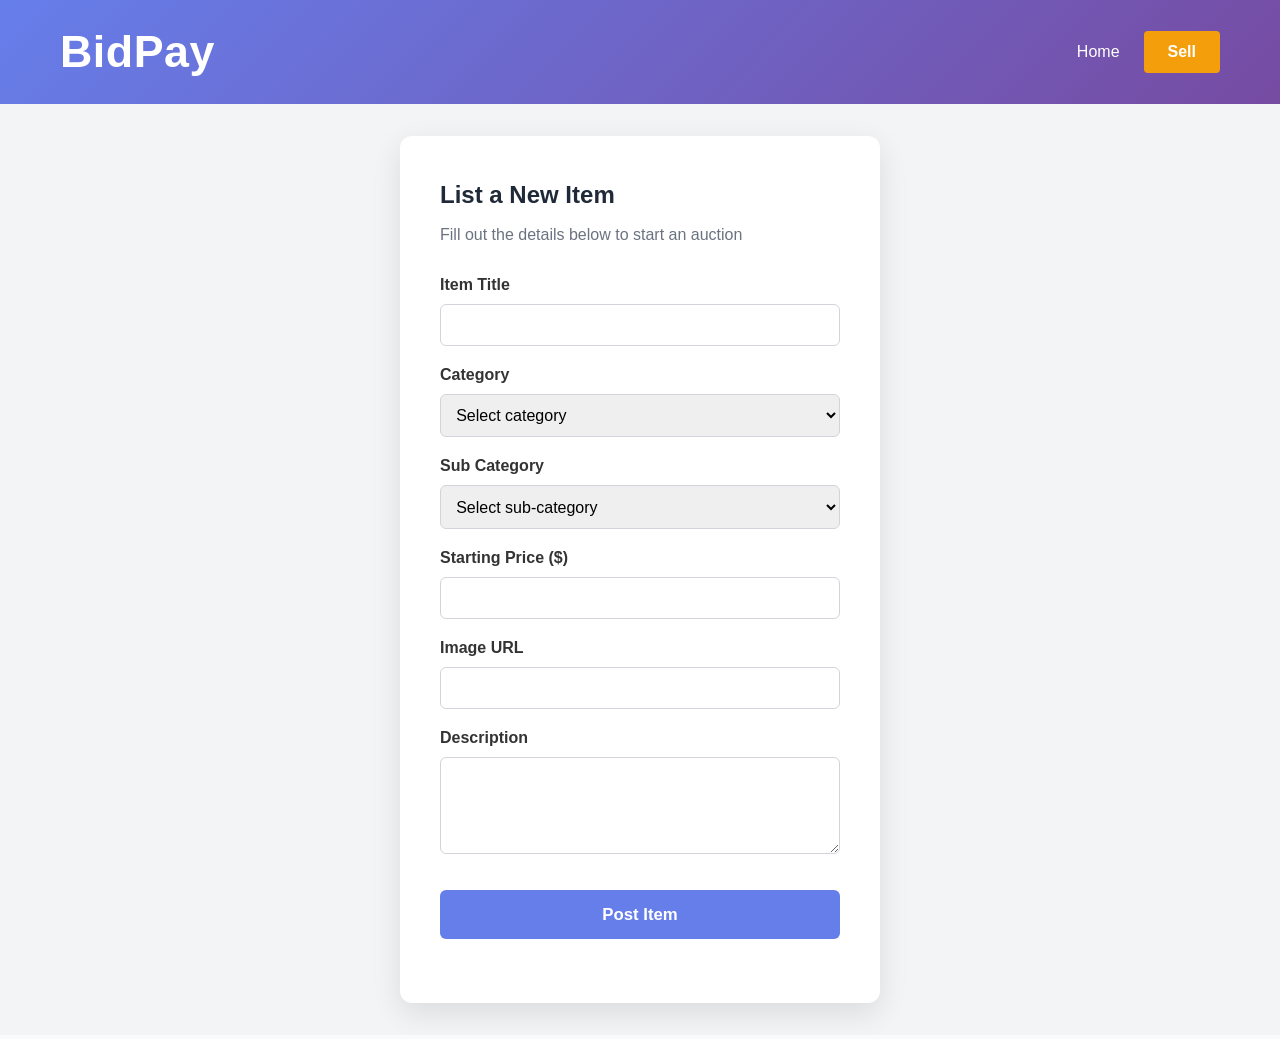
<file: add-item.html>
<!DOCTYPE html>
<html lang="en">
<head>
  <meta charset="UTF-8" />
  <meta name="viewport" content="width=device-width, initial-scale=1.0"/>
  <title>BidPay | Sell an Item</title>

  <link rel="stylesheet" href="index.css" />
  <link rel="stylesheet" href="add-item.css" />
</head>

<body>

<header>
  <div class="container">
    <nav>
      <a href="index.html" class="logo">BidPay</a>

      <div class="nav-links">
        <a href="index.html">Home</a>
        <a href="add-item.html" class="btn-primary">Sell</a>
      </div>
    </nav>
  </div>
</header>

<section class="sell-section">
  <div class="sell-card">
    <h1>List a New Item</h1>
    <p>Fill out the details below to start an auction</p>

    <form id="addItemForm">

      <label>Item Title</label>
      <input type="text" id="title" required />

      <label>Category</label>
      <select id="category" required>
        <option value="">Select category</option>
        <option value="electronics">Electronics</option>
        <option value="furniture">Furniture</option>
        <option value="vehicles">Vehicles</option>
      </select>

      <label>Sub Category</label>
      <select id="subCategory" required>
        <option value="">Select sub-category</option>
      </select>

      <label>Starting Price ($)</label>
      <input type="number" id="price" required />

      <label>Image URL</label>
      <input type="text" id="image" required />

      <label>Description</label>
      <textarea id="description" rows="4"></textarea>

      <button type="submit" class="submit-btn">Post Item</button>
    </form>

    <p id="statusMsg"></p>
  </div>
</section>

<script>
/* 🔑 AUTO API SWITCH (LOCAL vs DEPLOYED) */
const API_BASE =
  location.hostname.includes("localhost")
    ? "http://localhost:3000"
    : "https://bid-bay-be.onrender.com";

const API_URL = `${API_BASE}/api/items`;

const categorySelect = document.getElementById("category");
const subCategorySelect = document.getElementById("subCategory");
const status = document.getElementById("statusMsg");

const subCategories = {
  electronics: ["phones", "laptops", "gaming", "accessories"],
  furniture: ["bedroom", "living", "kitchen"],
  vehicles: ["car", "truck", "motorcycle"]
};

categorySelect.addEventListener("change", () => {
  subCategorySelect.innerHTML = '<option value="">Select sub-category</option>';
  const selected = categorySelect.value;

  if (subCategories[selected]) {
    subCategories[selected].forEach(sub => {
      const opt = document.createElement("option");
      opt.value = sub;
      opt.textContent = sub;
      subCategorySelect.appendChild(opt);
    });
  }
});

document.getElementById("addItemForm").addEventListener("submit", async e => {
  e.preventDefault();

  const item = {
    title: document.getElementById("title").value,
    category: categorySelect.value,
    subCategory: subCategorySelect.value,
    currentPrice: Number(document.getElementById("price").value),
    image: document.getElementById("image").value,
    description: document.getElementById("description").value
  };

  status.textContent = "Posting item...";

  try {
    const res = await fetch(API_URL, {
      method: "POST",
      headers: { "Content-Type": "application/json" },
      body: JSON.stringify(item)
    });

    if (!res.ok) throw new Error();

    status.textContent = "✅ Item listed successfully!";
    e.target.reset();

  } catch (err) {
    console.error(err);
    status.textContent = "❌ Failed to post item";
  }
});
</script>

</body>
</html>
</file>
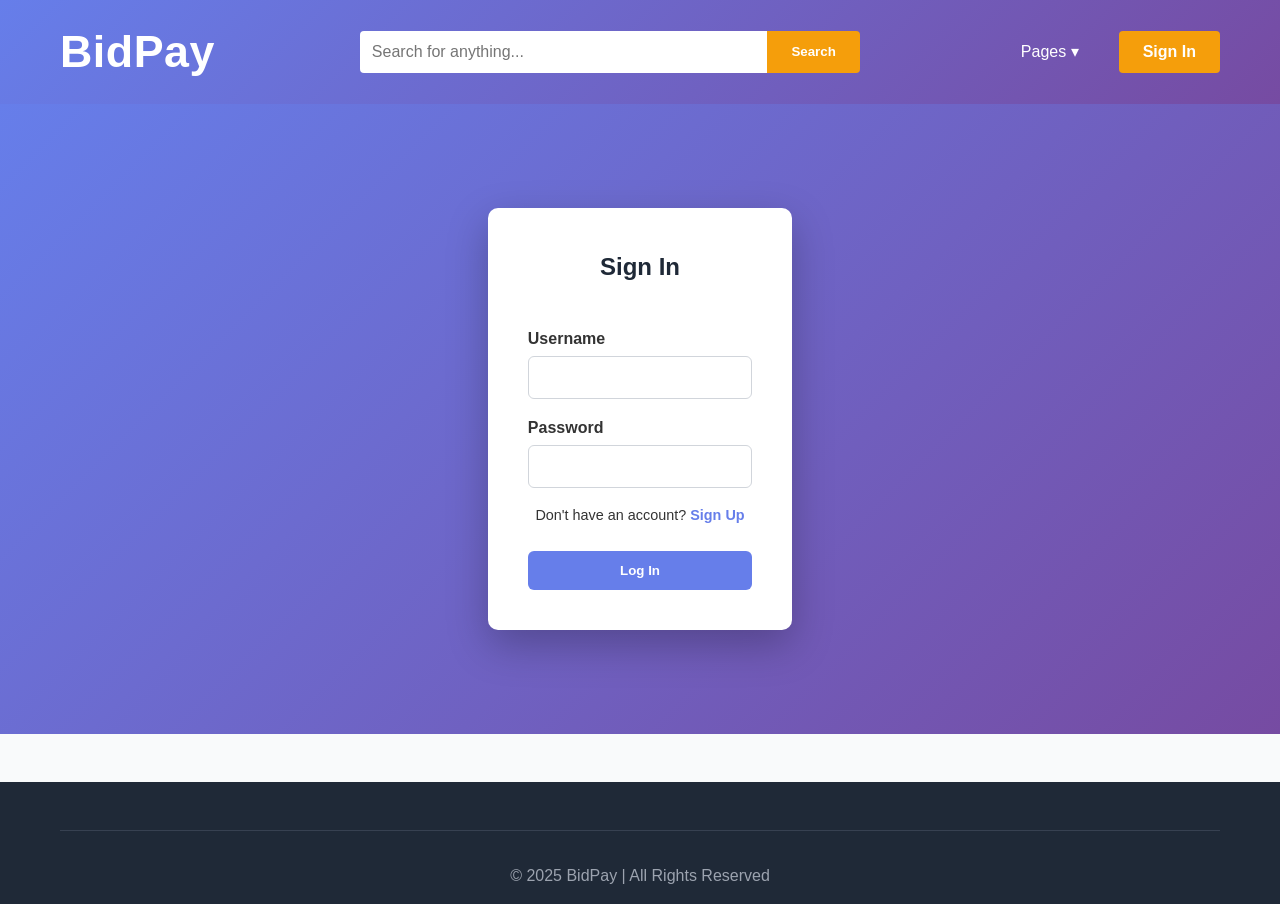
<file: signIn.html>
<!DOCTYPE html>
<html lang="en">
<head>
  <meta charset="UTF-8" />
  <title>Sign In | BidPay</title>
  <link rel="stylesheet" href="index.css" />
  <link rel="stylesheet" href="auth.css" />
</head>

<body>

<header>
  <div class="container">
    <nav>
      <a href="index.html" class="logo">BidPay</a>

      <div class="search-bar">
        <input type="text" placeholder="Search for anything..." />
        <button>Search</button>
      </div>

      <div class="nav-links">
        <div class="dropdown">
          <button class="dropbutton">Pages ▾</button>
          <div class="dropdown-content">
            <a href="index.html">Home</a>
            <a href="electronics.html">Electronics</a>
            <a href="furniture.html">Furniture</a>
            <a href="vehicles.html">Cars</a>
          </div>
        </div>
        <a href="#" class="btn-primary">Sign In</a>
      </div>
    </nav>
  </div>
</header>

<div class="bg">
  <form onsubmit="login(event)">
    <div class="sign_in">
      <h2>Sign In</h2>

      <label>Username</label>
      <input type="text" id="username" required>

      <label>Password</label>
      <input type="password" required>

      <p>Don't have an account?
        <a href="signUp.html">Sign Up</a>
      </p>

      <button type="submit">Log In</button>
    </div>
  </form>
</div>

<footer>
  <div class="container">
    <div class="footer-bottom">
      &copy; 2025 BidPay | All Rights Reserved
    </div>
  </div>
</footer>

<script>
function login(e) {
  e.preventDefault();
  const username = document.getElementById("username").value;

  localStorage.setItem("isLoggedIn", "true");
  localStorage.setItem("username", username);

  window.location.href = "index.html";
}
</script>

</body>
</html>
</file>
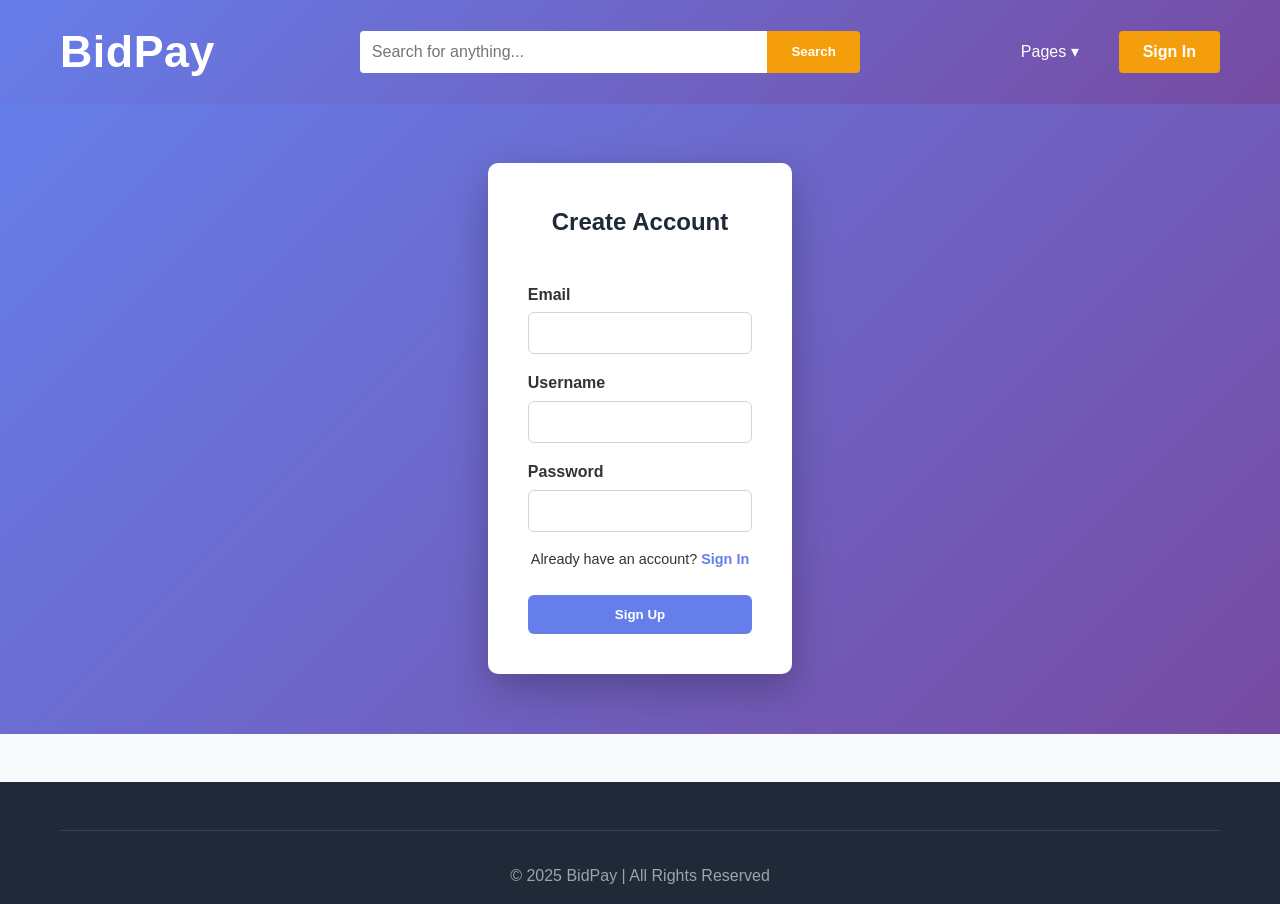
<file: signUp.html>
<!DOCTYPE html>
<html lang="en">
<head>
  <meta charset="UTF-8" />
  <title>Sign Up | BidPay</title>
  <link rel="stylesheet" href="index.css" />
  <link rel="stylesheet" href="auth.css" />
</head>

<body>

<header>
  <div class="container">
    <nav>
      <a href="index.html" class="logo">BidPay</a>

      <div class="search-bar">
        <input type="text" placeholder="Search for anything..." />
        <button>Search</button>
      </div>

      <div class="nav-links">
        <div class="dropdown">
          <button class="dropbutton">Pages ▾</button>
          <div class="dropdown-content">
            <a href="index.html">Home</a>
            <a href="electronics.html">Electronics</a>
            <a href="furniture.html">Furniture</a>
            <a href="vehicles.html">Cars</a>
          </div>
        </div>
        <a href="#" class="btn-primary">Sign In</a>
      </div>
    </nav>
  </div>
</header>

<div class="bg">
  <form onsubmit="signup(event)">
    <div class="sign_in">
      <h2>Create Account</h2>

      <label>Email</label>
      <input type="email" required>

      <label>Username</label>
      <input type="text" required>

      <label>Password</label>
      <input type="password" required>

      <p>Already have an account?
        <a href="signIn.html">Sign In</a>
      </p>

      <button type="submit">Sign Up</button>
    </div>
  </form>
</div>

<footer>
  <div class="container">
    <div class="footer-bottom">
      &copy; 2025 BidPay | All Rights Reserved
    </div>
  </div>
</footer>

<script>
function signup(e) {
  e.preventDefault();
  alert("Account created! Please sign in.");
  window.location.href = "signIn.html";
}
</script>

</body>
</html>
</file>
<file: index.css>
* {
    margin: 0;
    padding: 0;
    box-sizing: border-box;
  }
  
  body {
    font-family: 'Segoe UI', Tahoma, Geneva, Verdana, sans-serif;
    line-height: 1.6;
    color: #333;
    background-color: #f9fafb;
  }
  
  
  header {
    background: linear-gradient(135deg, #667eea 0%, #764ba2 100%);
    color: white;
    padding: 1rem 0;
    box-shadow: 0 2px 10px rgba(0, 0, 0, 0.1);
  }
  
  .container {
    max-width: 1200px;
    margin: 0 auto;
    padding: 0 20px;
  }
  
  nav {
    display: flex;
    justify-content: space-between;
    align-items: center;
    flex-wrap: wrap;
  }
  
  .logo {
    font-size: 2.8rem;
    font-weight: bold;
    text-decoration: none;
    color: white;
    letter-spacing: 0.5px;
  }
  
  
  .dropdown {
    position: relative;
    display: inline-block;
  }
  
  .dropbutton {
    background: transparent;
    color: white;
    font-size: 1rem;
    border: none;
    cursor: pointer;
    font-weight: 500;
    padding: 0.5rem 1rem;
    transition: opacity 0.3s;
  }
  
  .dropbutton:hover {
    opacity: 0.8;
  }
  
  .dropdown-content{
    display: none;
  position: absolute;
  background-color: #5568d3;
  min-width: 160px;
  box-shadow: 0px 4px 12px rgba(0,0,0,0.1);
  border-radius: 4px;
  z-index: 1000;
}
  
  .dropdown-content a {
    color: #333;
    padding: 0.75rem 1rem;
    text-decoration: none;
    display: block;
    font-size: 0.95rem;
    transition: background 0.2s, color 0.2s;
  }
  
  .dropdown-content a:hover {
    background-color: #f3f4f6;
    color: #667eea;
  }
  
  .dropdown:hover .dropdown-content {
    display: block;
  }
  
  .dropdown:hover .dropbutton::after {
    content: ' ▲';
    font-size: 0.8rem;
  }
  
  
  .search-bar {
    display: flex;
    flex: 1;
    max-width: 500px;
    margin: 0 2rem;
  }
  
  .search-bar input {
    flex: 1;
    padding: 0.75rem;
    border: none;
    border-radius: 4px 0 0 4px;
    font-size: 1rem;
  }
  
  .search-bar button {
    padding: 0.75rem 1.5rem;
    background: #f59e0b;
    color: white;
    border: none;
    border-radius: 0 4px 4px 0;
    cursor: pointer;
    font-weight: bold;
    transition: background 0.3s;
  }
  
  .search-bar button:hover {
    background: #d97706;
  }
  
  .nav-links {
    display: flex;
    gap: 1.5rem;
    align-items: center;
  }
  
  .nav-links a {
    color: white;
    text-decoration: none;
    transition: opacity 0.3s;
  }
  
  .nav-links a:hover {
    opacity: 0.8;
  }
  
  .btn-primary {
    background: #f59e0b;
    padding: 0.5rem 1.5rem;
    border-radius: 4px;
    font-weight: bold;
  }

  
  .hero {
    background: 
      linear-gradient(rgba(0, 0, 0, 0.4), rgba(0, 0, 0, 0.4)),
      url('img/home-cover.jpg') center top / cover no-repeat;
    color: white;
    padding: 6rem 0;
    text-align: center;
    min-height: 70vh;
    display: flex;
    flex-direction: column;
    justify-content: center;
  }
  
  .hero h1 {
    font-size: 3rem;
    margin-bottom: 1rem;
  }
  
  .hero p {
    font-size: 1.25rem;
    margin-bottom: 2rem;
    opacity: 0.9;
  }
  
  .hero-buttons {
    display: flex;
    gap: 1rem;
    justify-content: center;
    flex-wrap: wrap;
  }
  
  
  .btn {
    padding: 1rem 2rem;
    border: none;
    border-radius: 4px;
    font-size: 1rem;
    cursor: pointer;
    text-decoration: none;
    display: inline-block;
    transition: transform 0.3s, box-shadow 0.3s, background 0.3s, color 0.3s;
  }
  
  .btn:hover {
    transform: translateY(-2px);
    box-shadow: 0 4px 12px rgba(0, 0, 0, 0.2);
  }
  
  .btn-large {
    background: white;
    color: #667eea;
    font-weight: bold;
  }
  
  .btn-large:hover {
    background: #f59e0b;
    color: white;
  }
  
  .btn-outline {
    background: transparent;
    color: white;
    border: 2px solid white;
  }
  
  .btn-outline:hover {
    background: white;
    color: #667eea;
  }
   
  .categories {
    padding: 3rem 0;
    background: #f9fafb;
  }
  
  .section-title {
    text-align: center;
    font-size: 2rem;
    margin-bottom: 2rem;
    color: #1f2937;
  }
  
  .category-grid {
    display: grid;
    grid-template-columns: repeat(auto-fit, minmax(150px, 1fr));
    gap: 1.5rem;
    margin-top: 2rem;
  }
  
  .category-card {
    background: white;
    padding: 2rem;
    border-radius: 8px;
    text-align: center;
    cursor: pointer;
    transition: transform 0.3s, box-shadow 0.3s;
    box-shadow: 0 2px 4px rgba(0, 0, 0, 0.1);
  }
  
  .category-card:hover {
    transform: translateY(-5px);
    box-shadow: 0 6px 20px rgba(0, 0, 0, 0.15);
  }
  
  .category-icon {
    font-size: 3rem;
    margin-bottom: 0.5rem;
  }
  
  .category-card h3 {
    font-size: 1.1rem;
    color: #1f2937;
  }
  
  .featured-auctions {
    padding: 3rem 0;
  }
  
  .auction-grid {
    display: grid;
    grid-template-columns: repeat(auto-fill, minmax(280px, 1fr));
    gap: 2rem;
    margin-top: 2rem;
  }
  
  .auction-card {
    background: white;
    border-radius: 8px;
    overflow: hidden;
    box-shadow: 0 2px 8px rgba(0, 0, 0, 0.1);
    transition: transform 0.3s, box-shadow 0.3s;
  }
  
  .auction-card:hover {
    transform: translateY(-5px);
    box-shadow: 0 8px 24px rgba(0, 0, 0, 0.15);
  }
  
  .auction-image img {
    width: 100%;
    height: 220px;
    object-fit: cover;
  }
  
  .auction-details {
    padding: 1.5rem;
  }
  
  .auction-details h3 {
    font-size: 1.1rem;
    margin-bottom: 0.5rem;
    color: #1f2937;
  }
  
  .auction-price {
    font-size: 1.5rem;
    color: #667eea;
    font-weight: bold;
    margin: 0.5rem 0;
  }
  
  .auction-info {
    display: flex;
    justify-content: space-between;
    font-size: 0.9rem;
    color: #6b7280;
    margin-top: 1rem;
  }
  
  .bid-btn {
    width: 100%;
    margin-top: 1rem;
    background: #667eea;
    color: white;
    padding: 0.75rem;
    border: none;
    border-radius: 4px;
    cursor: pointer;
    font-weight: bold;
    transition: background 0.3s;
  }
  
  .bid-btn:hover {
    background: #5568d3;
  }
  
  footer {
    background: #1f2937;
    color: white;
    padding: 3rem 0 1rem;
    margin-top: 3rem;
  }
  
  .footer-content {
    display: grid;
    grid-template-columns: repeat(auto-fit, minmax(220px, 1fr));
    gap: 2rem;
    margin-bottom: 2rem;
    justify-items: center;
    text-align: left;
  }
  
  .footer-section h4 {
    margin-bottom: 1rem;
    color: #f59e0b;
  }
  
  .footer-section ul {
    list-style: none;
  }
  
  .footer-section ul li {
    margin-bottom: 0.5rem;
  }
  
  .footer-section a {
    color: #d1d5db;
    text-decoration: none;
    transition: color 0.3s;
  }
  
  .footer-section a:hover {
    color: #f59e0b;
  }
  
  .footer-bottom {
    text-align: center;
    padding-top: 2rem;
    border-top: 1px solid #374151;
    color: #9ca3af;
  }
  
  html {
    scroll-behavior: smooth;
  }
  
  @media (max-width: 768px) {
    .hero {
      padding: 4rem 1.5rem;
      background-position: center;
    }
  
    .hero h1 {
      font-size: 2rem;
    }
  
    .hero p {
      font-size: 1rem;
    }
  
    .search-bar {
      margin: 1rem 0;
      width: 100%;
      max-width: 100%;
    }
  
    .nav-links {
      margin-top: 1rem;
      flex-wrap: wrap;
      justify-content: center;
    }
  
    .category-card {
      padding: 1.5rem;
    }
  }
  
  /* ============================= */
/*        BID MODAL (FIX)        */
/* ============================= */

.modal {
  display: none;
  position: fixed;
  z-index: 99999;
  top: 0;
  left: 0;
  width: 100%;
  height: 100%;
  background: rgba(0, 0, 0, 0.6);
  justify-content: center;
  align-items: center;
}

.modal-content {
  background: white;
  width: 380px;
  padding: 25px;
  border-radius: 14px;
  text-align: center;
  box-shadow: 0px 5px 20px rgba(0,0,0,0.25);
  animation: fadeIn 0.25s ease-in-out;
}

@keyframes fadeIn {
  from { opacity: 0; transform: scale(0.95); }
  to { opacity: 1; transform: scale(1); }
}

.modal-content h2 {
  margin-bottom: 10px;
  font-size: 1.5rem;
}

#bidInput {
  width: 90%;
  padding: 12px;
  margin-top: 12px;
  border-radius: 8px;
  border: 1px solid #ccc;
  font-size: 1rem;
}

.modal-buttons {
  margin-top: 20px;
  display: flex;
  justify-content: space-between;
}

.cancel-btn {
  padding: 10px 20px;
  background: #d1d5db;
  border: none;
  border-radius: 8px;
  cursor: pointer;
}

.submit-btn {
  padding: 10px 20px;
  background: #667eea;
  color: white;
  border: none;
  border-radius: 8px;
  font-weight: bold;
  cursor: pointer;
}

.submit-btn:hover {
  background: #5568d3;
}

/* ============================= */
/*        SUCCESS TOAST          */
/* ============================= */

.toast {
  position: fixed;
  bottom: 30px;
  right: 30px;
  background: #22c55e;
  color: white;
  padding: 1rem 1.5rem;
  border-radius: 6px;
  font-weight: 600;
  box-shadow: 0 6px 20px rgba(0,0,0,0.2);
  opacity: 0;
  transform: translateY(20px);
  transition: opacity 0.3s ease, transform 0.3s ease;
  z-index: 9999;
}

.toast.show {
  opacity: 1;
  transform: translateY(0);
}
</file>
<file: add-item.css>
.sell-section {
    min-height: 100vh;
    display: flex;
    justify-content: center;
    align-items: center;
    background: #f3f4f6;
    padding: 2rem;
  }
  
  .sell-card {
    background: white;
    padding: 2.5rem;
    border-radius: 12px;
    width: 100%;
    max-width: 480px;
    box-shadow: 0 10px 30px rgba(0,0,0,0.1);
  }
  
  .sell-card h1 {
    margin-bottom: 0.5rem;
    color: #1f2937;
  }
  
  .sell-card p {
    margin-bottom: 1.5rem;
    color: #6b7280;
  }
  
  form label {
    display: block;
    margin-top: 1rem;
    font-weight: 600;
  }
  
  form input,
  form select,
  form textarea {
    width: 100%;
    margin-top: 0.4rem;
    padding: 0.7rem;
    border-radius: 6px;
    border: 1px solid #d1d5db;
    font-size: 1rem;
  }
  
  .submit-btn {
    width: 100%;
    margin-top: 1.8rem;
    background: #667eea;
    color: white;
    padding: 0.9rem;
    border: none;
    border-radius: 6px;
    font-size: 1.05rem;
    font-weight: bold;
    cursor: pointer;
  }
  
  .submit-btn:hover {
    background: #5568d3;
  }
  
  #statusMsg {
    margin-top: 1rem;
    text-align: center;
    font-weight: 600;
  }
</file>
<file: auth.css>
/* AUTH PAGE BACKGROUND */
.bg {
    min-height: 70vh;
    display: flex;
    justify-content: center;
    align-items: center;
    background: linear-gradient(135deg, #667eea, #764ba2);
  }
  
  /* AUTH CARD */
  .sign_in {
    background: white;
    padding: 2.5rem;
    border-radius: 10px;
    width: 100%;
    max-width: 380px;
    box-shadow: 0 15px 40px rgba(0,0,0,0.25);
    display: flex;
    flex-direction: column;
  }
  
  /* HEADERS */
  .sign_in h2 {
    text-align: center;
    margin-bottom: 1.5rem;
    color: #1f2937;
  }
  
  /* INPUTS */
  .sign_in label {
    margin-top: 1rem;
    font-weight: 600;
  }
  
  .sign_in input {
    padding: 0.7rem;
    margin-top: 0.3rem;
    border-radius: 6px;
    border: 1px solid #d1d5db;
    font-size: 1rem;
  }
  
  /* BUTTON */
  .sign_in button {
    margin-top: 1.5rem;
    padding: 0.75rem;
    background: #667eea;
    color: white;
    border: none;
    border-radius: 6px;
    font-weight: bold;
    cursor: pointer;
    transition: background 0.3s;
  }
  
  .sign_in button:hover {
    background: #5568d3;
  }
  
  /* LINK */
  .sign_in p {
    margin-top: 1rem;
    text-align: center;
    font-size: 0.9rem;
  }
  
  .sign_in a {
    color: #667eea;
    font-weight: bold;
    text-decoration: none;
  }
  
  .sign_in a:hover {
    text-decoration: underline;
  }
</file>
